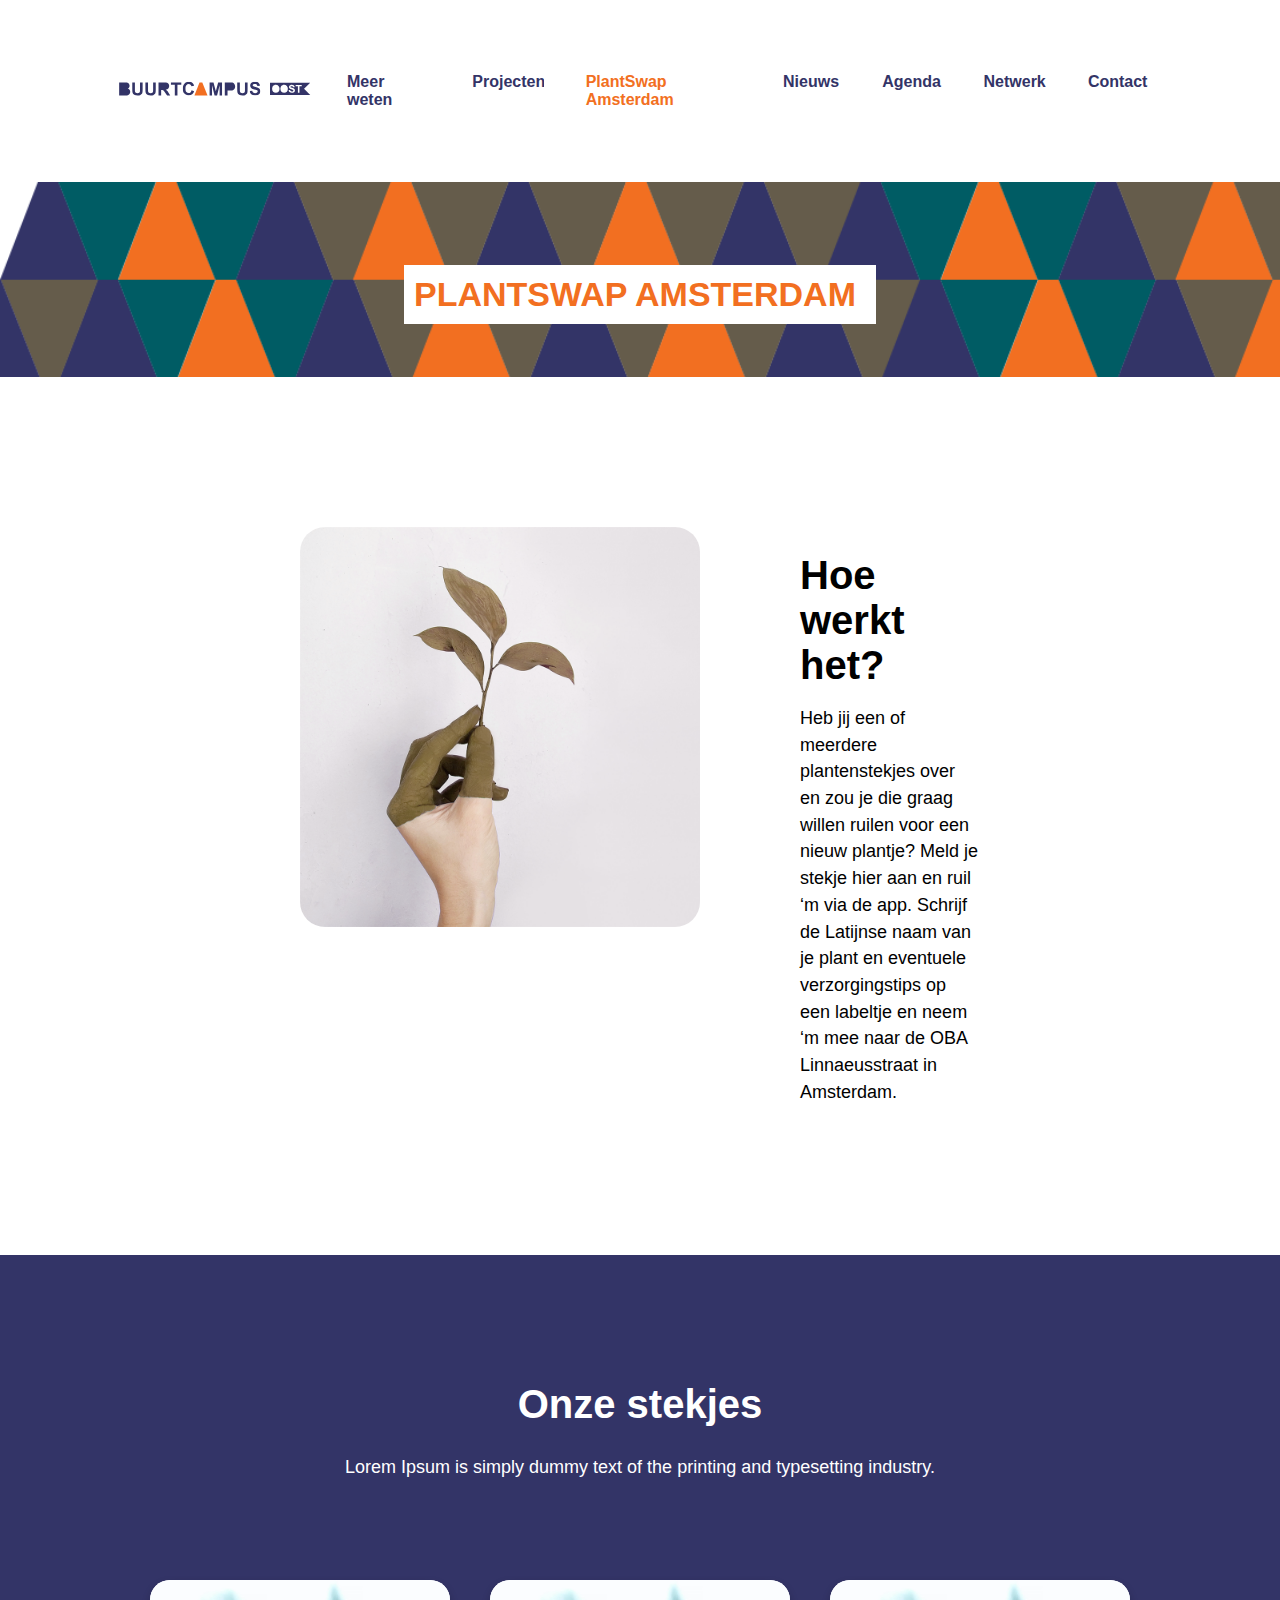
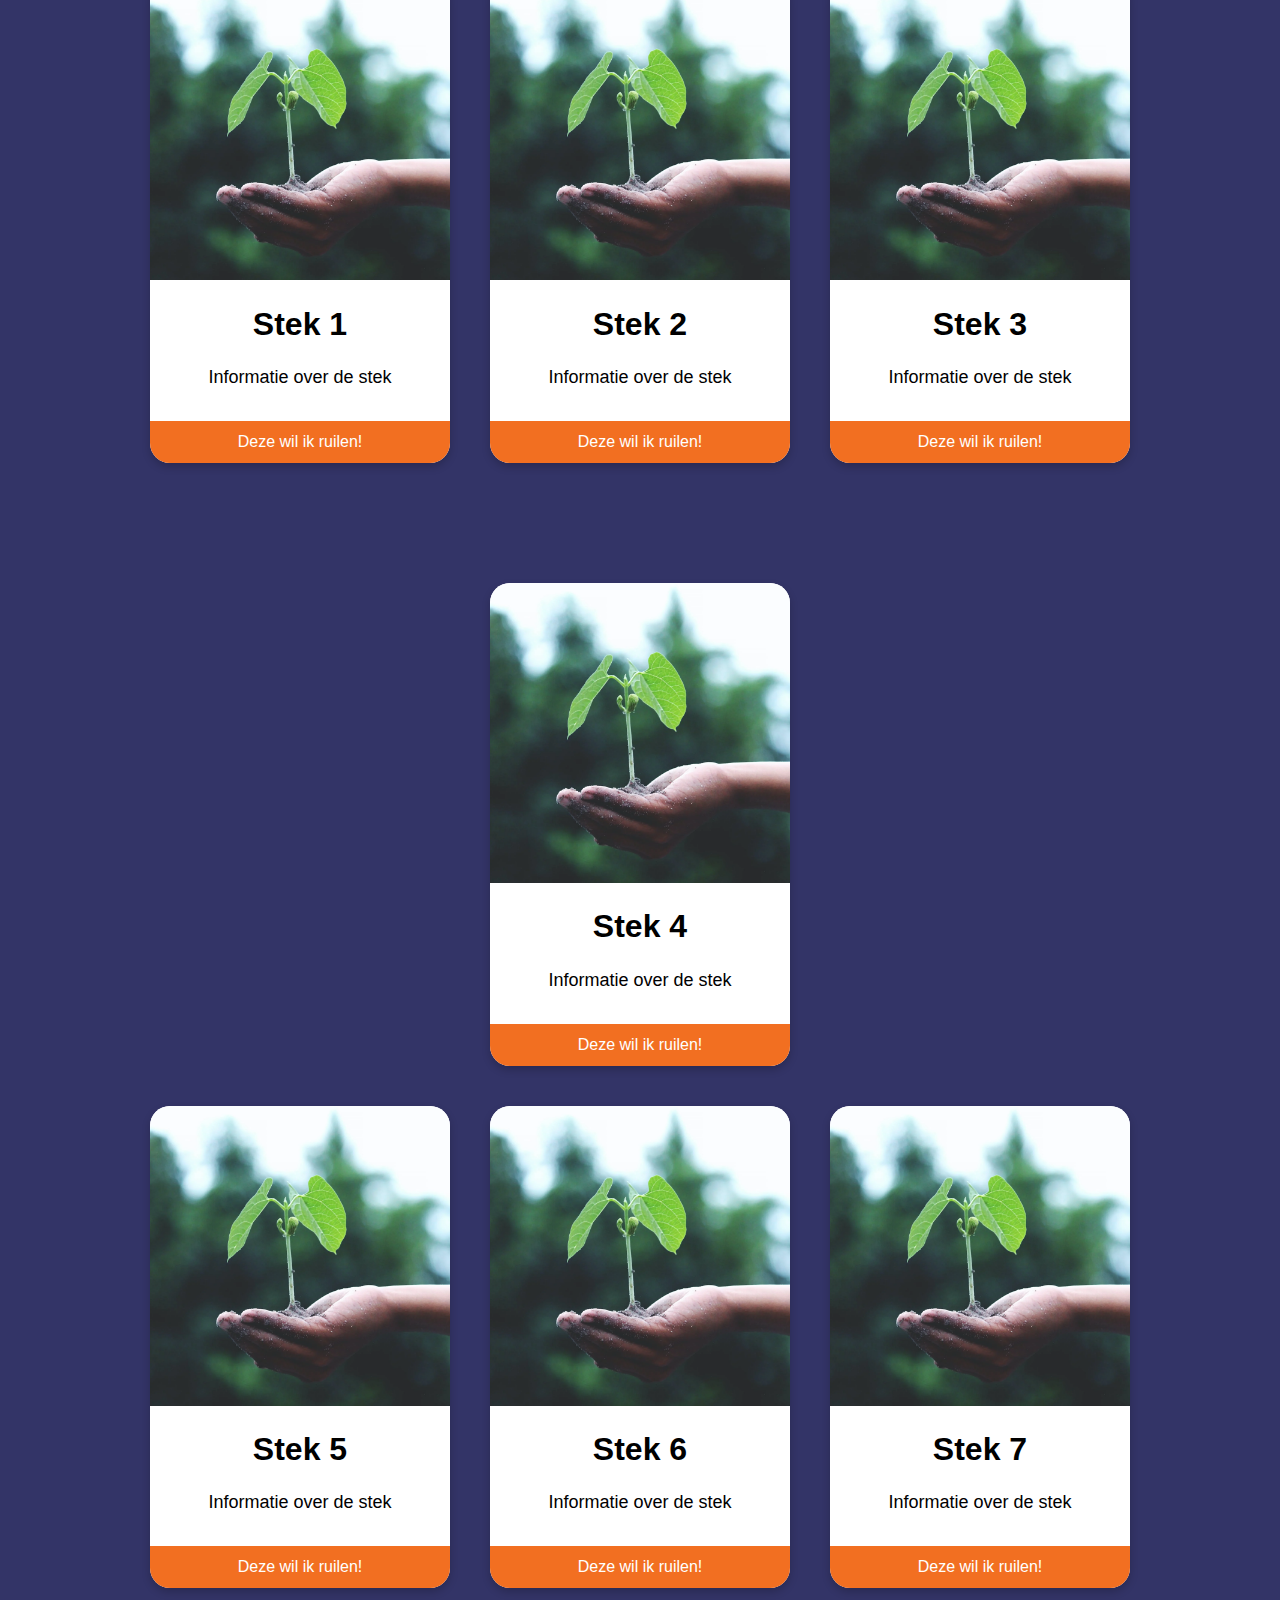
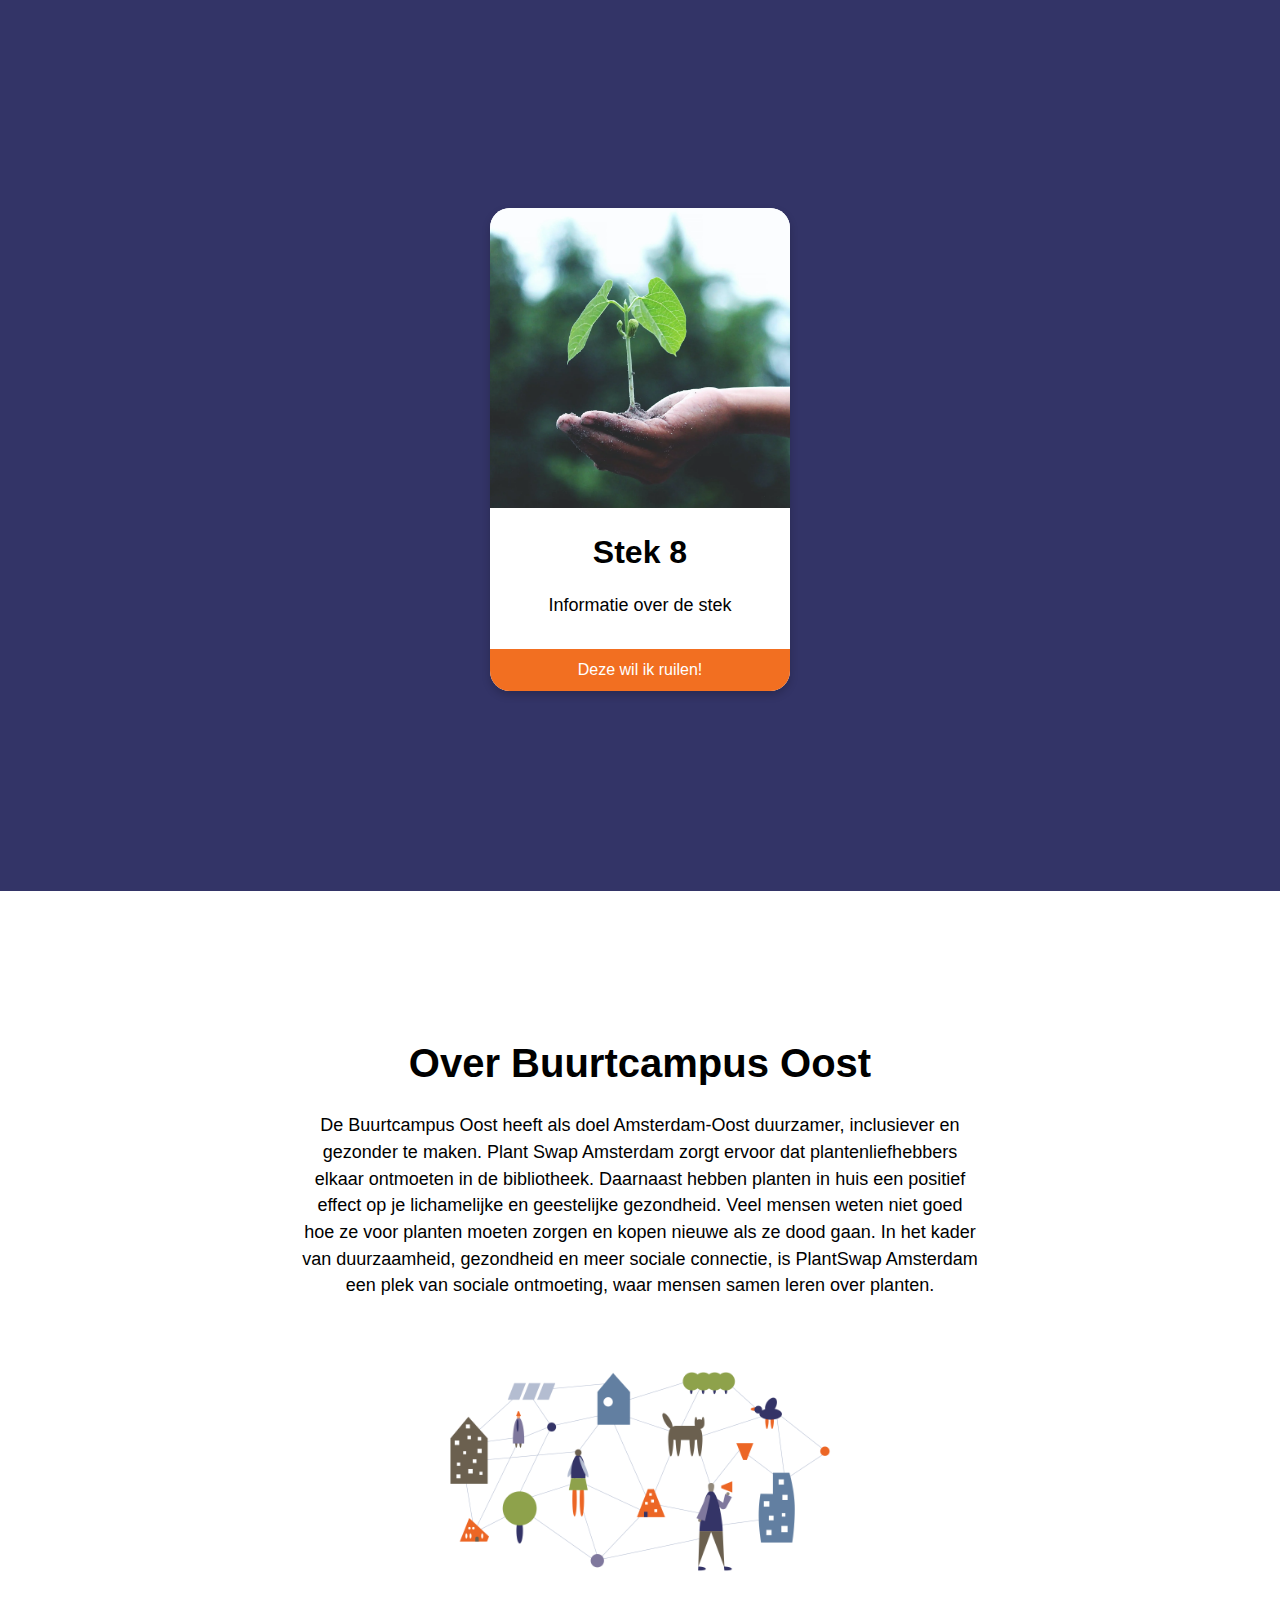
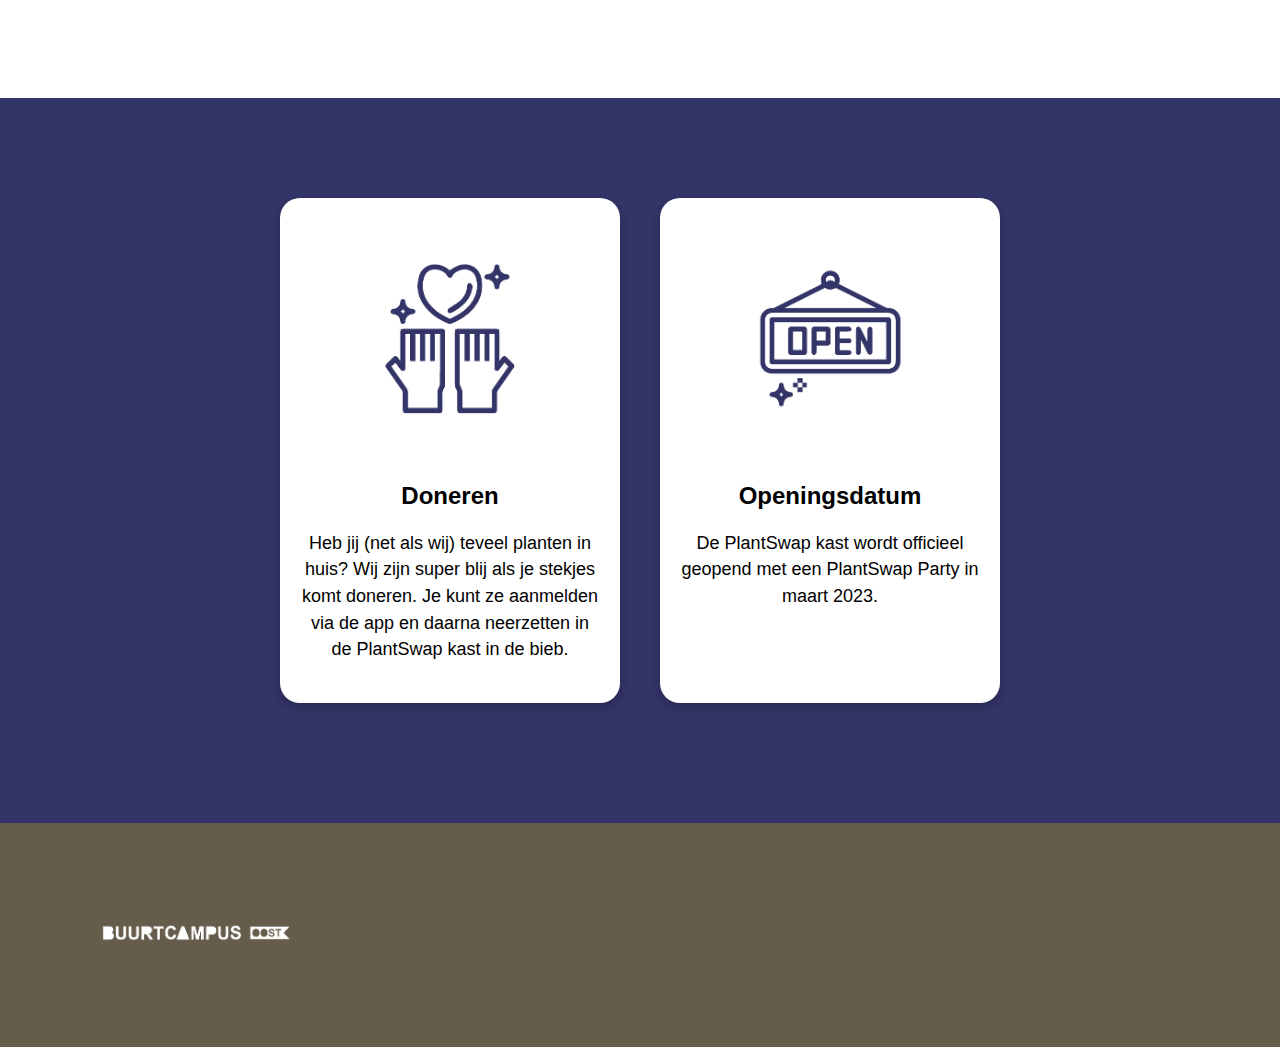
<file: index.html>
<!DOCTYPE html>
<html lang="nl">
<head>
    <meta charset="UTF-8">
    <meta http-equiv="X-UA-Compatible" content="IE=edge">
    <meta name="viewport" content="width=device-width, initial-scale=1.0">
    <title>Document</title>
    <link rel="stylesheet" href="style.css">
</head>

<body>
    <header>
        <div>
            <img src="assets/buurtcampus-oost-logo.svg" alt="Logo Buurtcampus">
        </div>
        <input id="menu-toggle" type="checkbox" />
    <label class='menu-button-container' for="menu-toggle">
        <div class='menu-button'></div>
    </label>
        <nav>
          <a href="https://www.buurtcampusoost.nl/s/meer-weten">Meer weten</a>
          <a href="https://www.buurtcampusoost.nl/s/projects">Projecten</a>
          <a href="https://rosahoffer.github.io/the-client-case" id="stekjesbieb-menu">PlantSwap Amsterdam</a>
          <a href="https://www.buurtcampusoost.nl/s/news">Nieuws</a>
          <a href="https://www.buurtcampusoost.nl/s/events">Agenda</a>
          <a href="https://www.buurtcampusoost.nl/s/netwerk">Netwerk</a>
          <a href="https://www.buurtcampusoost.nl/s/contact">Contact</a>
        </nav>
    </header>
    
    <main>
        <section class="header-title">
            <h1>PlantSwap Amsterdam</h1>
        </section>

        <section class="het-ruilproces-info">
                <img src="assets/header-stekje.png" width="400" height="400" alt="Intro Stekjesbieb">
                <div class="het-ruilproces-info-tekst">
                    <h1>Hoe werkt het?</h1>
                    <p>Heb jij een of meerdere plantenstekjes over en zou je die graag willen ruilen voor een nieuw plantje? Meld je stekje hier aan en ruil ‘m via de app. Schrijf de Latijnse naam van je plant en eventuele verzorgingstips op een labeltje en neem ‘m mee naar de OBA Linnaeusstraat in Amsterdam.</p>
                </div>
        </section>

        <section class="stekjes-container-intro">
            <h1>Onze stekjes</h1>
            <p>Lorem Ipsum is simply dummy text of the printing and typesetting industry.</p>
        </section>

        <div class="stekjes-container1">

            <div class="stek01">
                <img src="assets/voorbeeld-stek.png" style="width:100%" alt="Stek 1">
                <h1>Stek 1</h1>
                <p>Informatie over de stek</p>
                <button onclick= "window.location.href='https://rosahoffer.github.io/the-client-case/reserveren'">Deze wil ik ruilen!</button>
            </div>
            
            <div class="stek02">
                <img src="assets/voorbeeld-stek.png" style="width:100%" alt="Stek 2">
                <h1>Stek 2</h1>
                <p>Informatie over de stek</p>
                <button onclick= "window.location.href='https://rosahoffer.github.io/the-client-case/reserveren'">Deze wil ik ruilen!</button>
            </div>

            <div class="stek03">
                <img src="assets/voorbeeld-stek.png" style="width:100%" alt="Stek 3">
                <h1>Stek 3</h1>
                <p>Informatie over de stek</p>
                <button onclick= "window.location.href='https://rosahoffer.github.io/the-client-case/reserveren'">Deze wil ik ruilen!</button>
            </div>

            <div class="stek04">
                <img src="assets/voorbeeld-stek.png" style="width:100%" alt="Stek 4">
                <h1>Stek 4</h1>
                <p>Informatie over de stek</p>
                <button onclick= "window.location.href='https://rosahoffer.github.io/the-client-case/reserveren'">Deze wil ik ruilen!</button>
            </div>
        </div>

        <div class="stekjes-container2">
            
            <div class="stek05">
                <img src="assets/voorbeeld-stek.png" style="width:100%" alt="Stek 5">
                <h1>Stek 5</h1>
                <p>Informatie over de stek</p>
                <button onclick= "window.location.href='https://rosahoffer.github.io/the-client-case/reserveren'">Deze wil ik ruilen!</button>
              </div>

              <div class="stek06">
                <img src="assets/voorbeeld-stek.png" style="width:100%" alt="Stek 6">
                <h1>Stek 6</h1>
                <p>Informatie over de stek</p>
                <button onclick= "window.location.href='https://rosahoffer.github.io/the-client-case/reserveren'">Deze wil ik ruilen!</button>
              </div>

              <div class="stek07">
                <img src="assets/voorbeeld-stek.png" style="width:100%" alt="Stek 7">
                <h1>Stek 7</h1>
                <p>Informatie over de stek</p>
                <button onclick= "window.location.href='https://rosahoffer.github.io/the-client-case/reserveren'">Deze wil ik ruilen!</button>
              </div>

              <div class="stek08">
                <img src="assets/voorbeeld-stek.png" style="width:100%" alt="Stek 8">
                <h1>Stek 8</h1>
                <p>Informatie over de stek</p>
                <button onclick= "window.location.href='https://rosahoffer.github.io/the-client-case/reserveren'">Deze wil ik ruilen!</button>
              </div>
        </div>  

        <section class="buurtcampus-info-container">
            <div class="buurtcampus-info-container-tekst">
                <h1>Over Buurtcampus Oost</h1>
                <p>De Buurtcampus Oost heeft als doel Amsterdam-Oost duurzamer, inclusiever en gezonder te maken. Plant Swap Amsterdam zorgt ervoor dat plantenliefhebbers elkaar ontmoeten in de bibliotheek. Daarnaast hebben planten in huis een positief effect op je lichamelijke en geestelijke gezondheid. Veel mensen weten niet goed hoe ze voor planten moeten zorgen en kopen nieuwe als ze dood gaan. In het kader van duurzaamheid, gezondheid en meer sociale connectie, is PlantSwap Amsterdam een plek van sociale ontmoeting, waar mensen samen leren over planten. </p>
            </div>
            <img src="assets/bc_netwerk.png" width=60% alt="Intro Buurtcampus">
        </section>

        <section class="doneren">
            <div class="doneren-info">
                <img src="assets/doneren.png" style="width:80%" alt="Doneren">
                <h2>Doneren </h2>
                <p>Heb jij (net als wij) teveel planten in huis? Wij zijn super blij als je stekjes komt doneren. Je kunt ze aanmelden via de app en daarna neerzetten in de PlantSwap kast in de bieb.</p>
            </div>
            <div class="wanneer-info">
                <img src="assets/open.png" style="width:80%" alt="Openingsdatum">
                <h2>Openingsdatum</h2>
                <p>De PlantSwap kast wordt officieel geopend met een PlantSwap Party in maart 2023.</p>
            </div>
        </section>

    </main>
    <footer>
        <div>
            <img src="assets/buurtcampus-oost-logo-wit.png" alt="Logo Buurtcampus" width="200" height="20">
        </div>
    </footer>
</body>

</html>
</file>
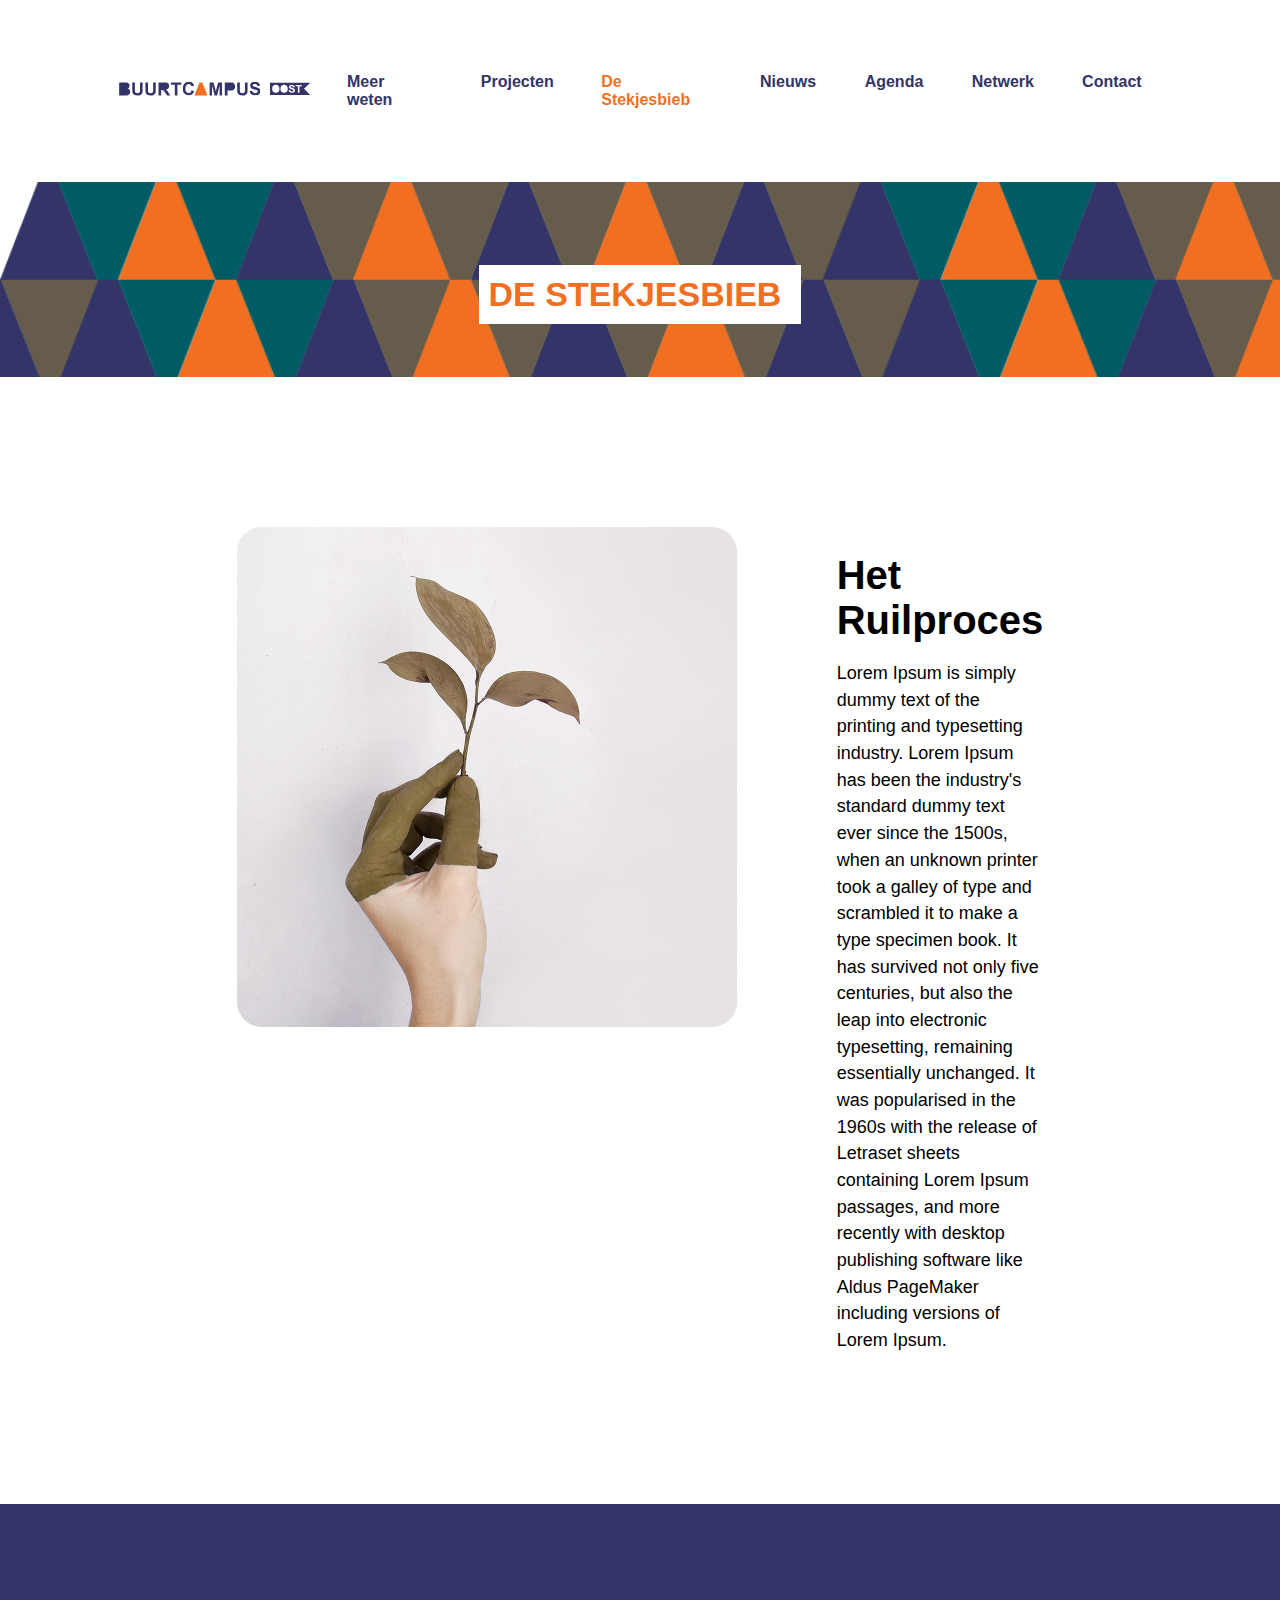
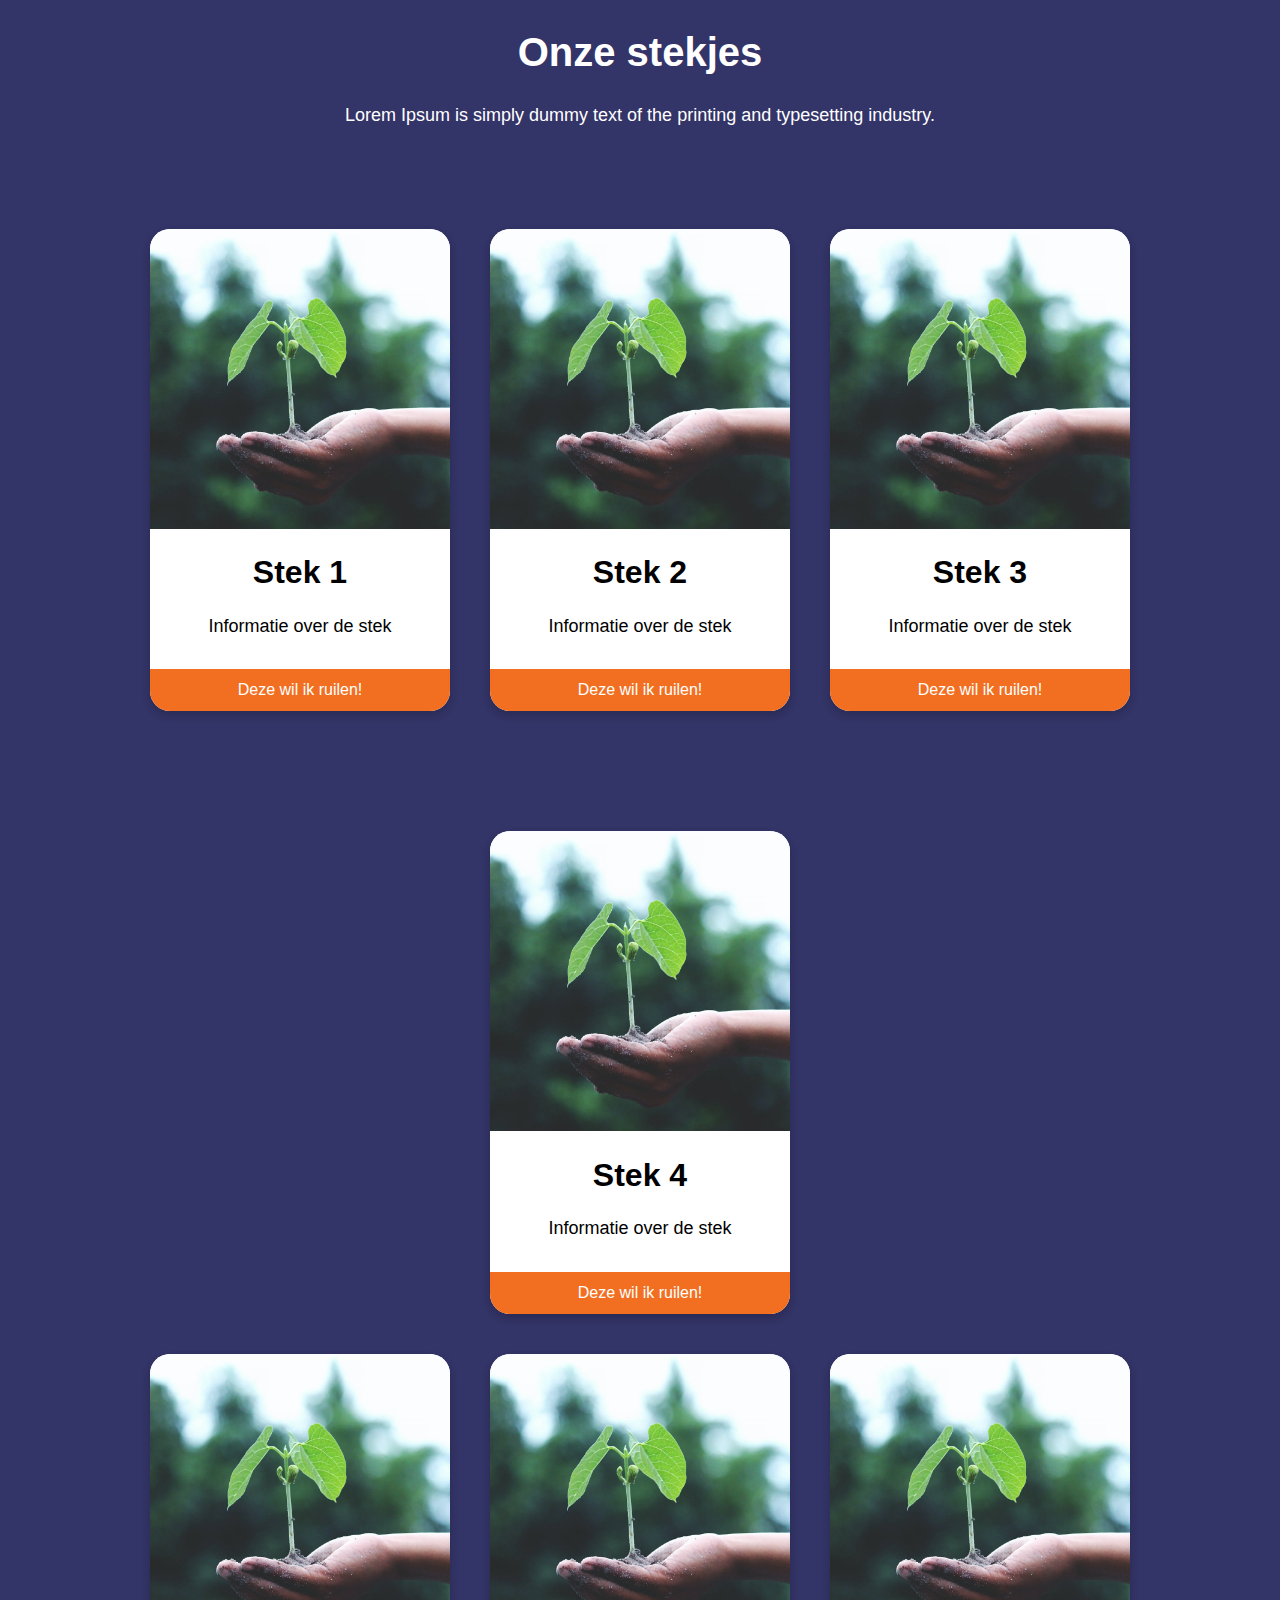
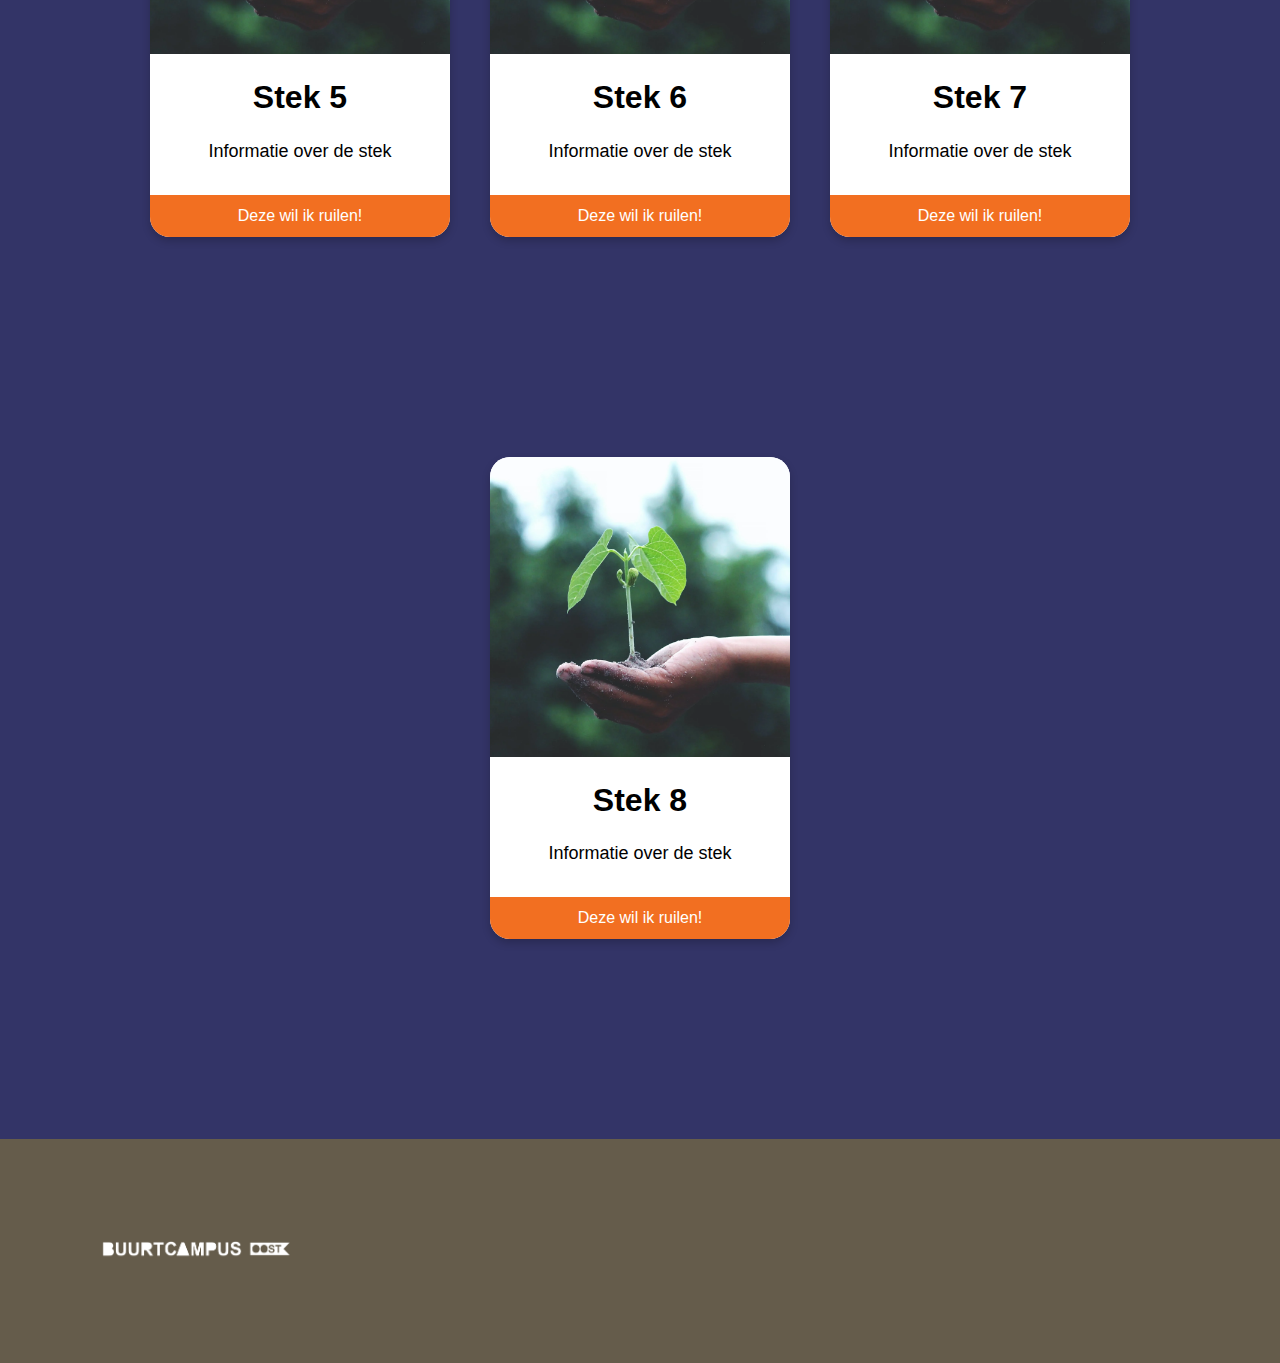
<file: home.html>
<!DOCTYPE html>
<html lang="nl">
<head>
    <meta charset="UTF-8">
    <meta http-equiv="X-UA-Compatible" content="IE=edge">
    <meta name="viewport" content="width=device-width, initial-scale=1.0">
    <title>Document</title>
    <link rel="stylesheet" href="style.css">
</head>

<body>
    <header>
        <div>
            <img src="assets/buurtcampus-oost-logo.svg" alt="Logo Buurtcampus">
        </div>
        <input id="menu-toggle" type="checkbox" />
    <label class='menu-button-container' for="menu-toggle">
        <div class='menu-button'></div>
    </label>
        <nav>
          <a href="https://www.buurtcampusoost.nl/s/meer-weten">Meer weten</a>
          <a href="https://www.buurtcampusoost.nl/s/projects">Projecten</a>
          <a href="https://rosahoffer.github.io/the-client-case" id="stekjesbieb-menu">De Stekjesbieb</a>
          <a href="https://www.buurtcampusoost.nl/s/news">Nieuws</a>
          <a href="https://www.buurtcampusoost.nl/s/events">Agenda</a>
          <a href="https://www.buurtcampusoost.nl/s/netwerk">Netwerk</a>
          <a href="https://www.buurtcampusoost.nl/s/contact">Contact</a>
        </nav>
    </header>
    
    <main>
        <section class="header-title">
            <h1>De Stekjesbieb</h1>
        </section>

        <section class="het-ruilproces-info">
                <img src="assets/header-stekje.png" width="500" height="500">
                <div class="het-ruilproces-info-tekst">
                    <h1>Het Ruilproces</h1>
                    <p>Lorem Ipsum is simply dummy text of the printing and typesetting industry. Lorem Ipsum has been the industry's standard dummy text ever since the 1500s, when an unknown printer took a galley of type and scrambled it to make a type specimen book. It has survived not only five centuries, but also the leap into electronic typesetting, remaining essentially unchanged. It was popularised in the 1960s with the release of Letraset sheets containing Lorem Ipsum passages, and more recently with desktop publishing software like Aldus PageMaker including versions of Lorem Ipsum.</p>
                </div>
        </section>

        <section class="stekjes-container-intro">
            <h1>Onze stekjes</h1>
            <p>Lorem Ipsum is simply dummy text of the printing and typesetting industry.</p>
        </section>

        <div class="stekjes-container1">

            <div class="stek01">
                <img src="assets/voorbeeld-stek.png" style="width:100%">
                <h1>Stek 1</h1>
                <p>Informatie over de stek</p>
                <button onclick= "window.location.href=''" >Deze wil ik ruilen!</button>
            </div>
            
            <div class="stek02">
                <img src="assets/voorbeeld-stek.png" style="width:100%">
                <h1>Stek 2</h1>
                <p>Informatie over de stek</p>
                <p><button>Deze wil ik ruilen!</button></p>
            </div>

            <div class="stek03">
                <img src="assets/voorbeeld-stek.png" style="width:100%">
                <h1>Stek 3</h1>
                <p>Informatie over de stek</p>
                <p><button>Deze wil ik ruilen!</button></p>
            </div>

            <div class="stek04">
                <img src="assets/voorbeeld-stek.png" style="width:100%">
                <h1>Stek 4</h1>
                <p>Informatie over de stek</p>
                <p><button>Deze wil ik ruilen!</button></p>
            </div>
        </div>

        <div class="stekjes-container2">
            
            <div class="stek05">
                <img src="assets/voorbeeld-stek.png" style="width:100%">
                <h1>Stek 5</h1>
                <p>Informatie over de stek</p>
                <p><button>Deze wil ik ruilen!</button></p>
              </div>

              <div class="stek06">
                <img src="assets/voorbeeld-stek.png" style="width:100%">
                <h1>Stek 6</h1>
                <p>Informatie over de stek</p>
                <p><button>Deze wil ik ruilen!</button></p>
              </div>

              <div class="stek07">
                <img src="assets/voorbeeld-stek.png" style="width:100%">
                <h1>Stek 7</h1>
                <p>Informatie over de stek</p>
                <p><button>Deze wil ik ruilen!</button></p>
              </div>

              <div class="stek08">
                <img src="assets/voorbeeld-stek.png" style="width:100%">
                <h1>Stek 8</h1>
                <p>Informatie over de stek</p>
                <p><button>Deze wil ik ruilen!</button></p>
              </div>
        </div>  

    </main>
    <footer>
        <div>
            <img src="assets/buurtcampus-oost-logo-wit.png" alt="Logo Buurtcampus" width="200" height="20">
        </div>
    </footer>
</body>

</html>
</file>
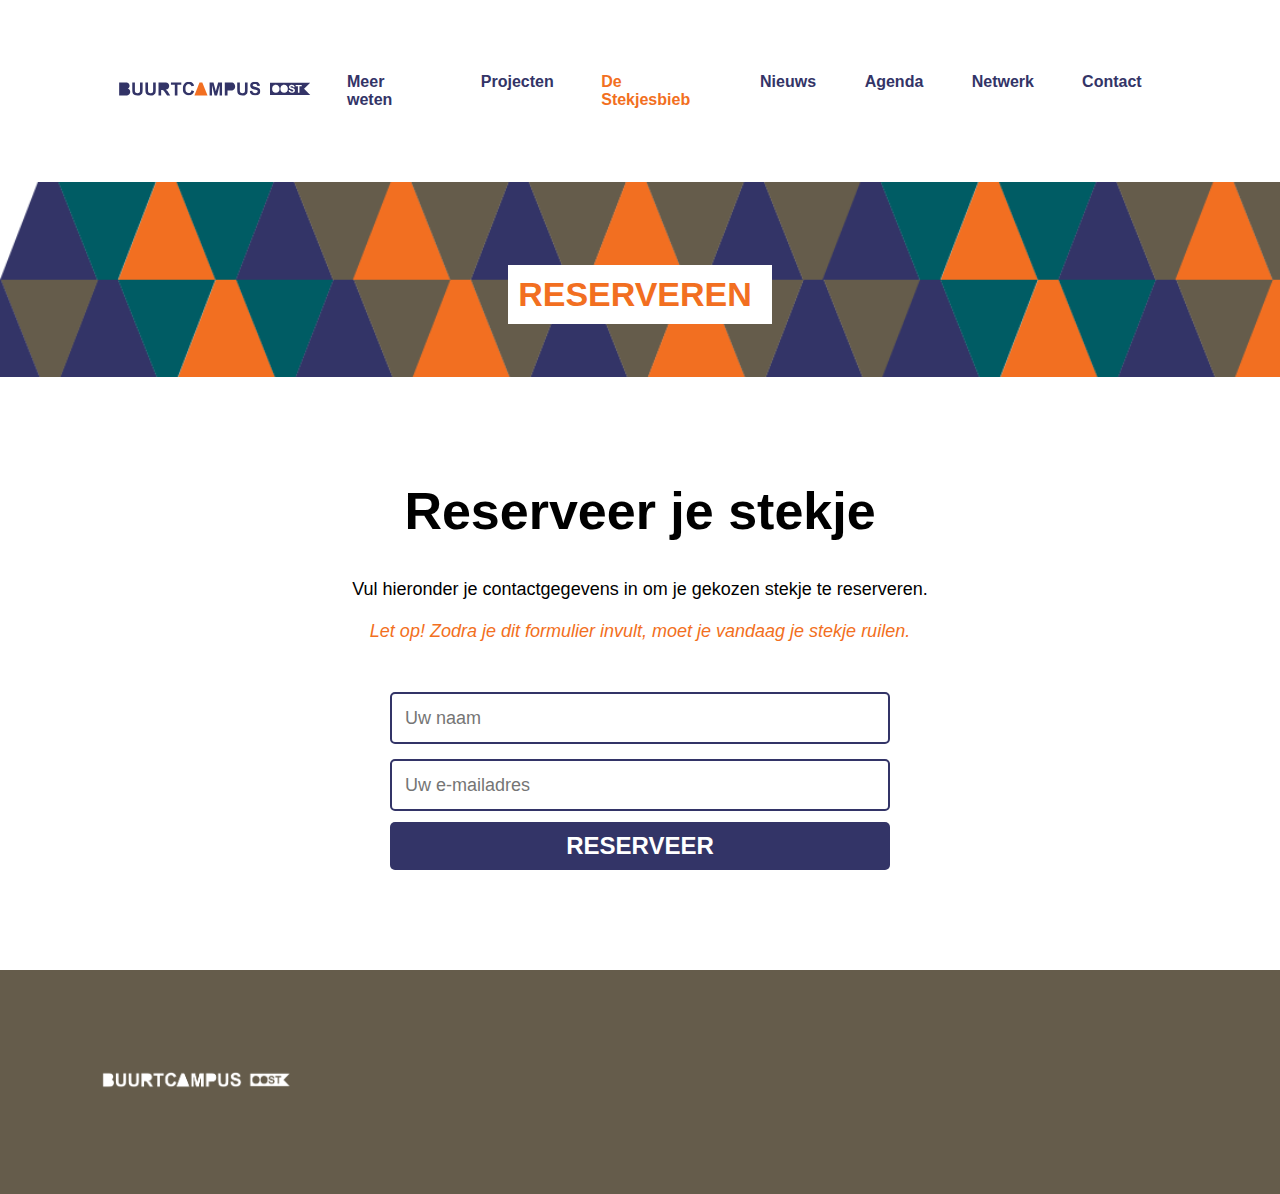
<file: reserveren.html>
<!DOCTYPE html>
<html lang="nl">
<head>
    <meta charset="UTF-8">
    <meta http-equiv="X-UA-Compatible" content="IE=edge">
    <meta name="viewport" content="width=device-width, initial-scale=1.0">
    <title>Document</title>
    <link rel="stylesheet" href="style.css">
</head>

<body>
    <header>
        <div>
            <img src="assets/buurtcampus-oost-logo.svg" alt="Logo Buurtcampus">
        </div>
        <input id="menu-toggle" type="checkbox" />
    <label class='menu-button-container' for="menu-toggle">
        <div class='menu-button'></div>
    </label>
        <nav>
          <a href="https://www.buurtcampusoost.nl/s/meer-weten">Meer weten</a>
          <a href="https://www.buurtcampusoost.nl/s/projects">Projecten</a>
          <a href="https://rosahoffer.github.io/the-client-case" id="stekjesbieb-menu">De Stekjesbieb</a>
          <a href="https://www.buurtcampusoost.nl/s/news">Nieuws</a>
          <a href="https://www.buurtcampusoost.nl/s/events">Agenda</a>
          <a href="https://www.buurtcampusoost.nl/s/netwerk">Netwerk</a>
          <a href="https://www.buurtcampusoost.nl/s/contact">Contact</a>
        </nav>
    </header>
    
    <main>
        <section class="header-title">
            <h1>Reserveren</h1>
        </section>

        <section class="intro-tekst">
                    <h1>Reserveer je stekje</h1>
                    <p>Vul hieronder je contactgegevens in om je gekozen stekje te reserveren.</p>
                    <h3>Let op! Zodra je dit formulier invult, moet je <b>vandaag</b> je stekje ruilen.</h3>
        </section>

        <form action="https://rosahoffer.github.io/the-client-case/stekje-ophalen">      
            <input name="name" type="text" class="feedback-input" placeholder="Uw naam"/>   
            <input name="email" type="email" class="feedback-input" placeholder="Uw e-mailadres"/>
            <input type="submit" value="RESERVEER"/>
        </form>

    </main>
    <footer>
        <div>
            <img src="assets/buurtcampus-oost-logo-wit.png" alt="Logo Buurtcampus" width="200" height="20">
        </div>
    </footer>
</body>

</html>
</file>
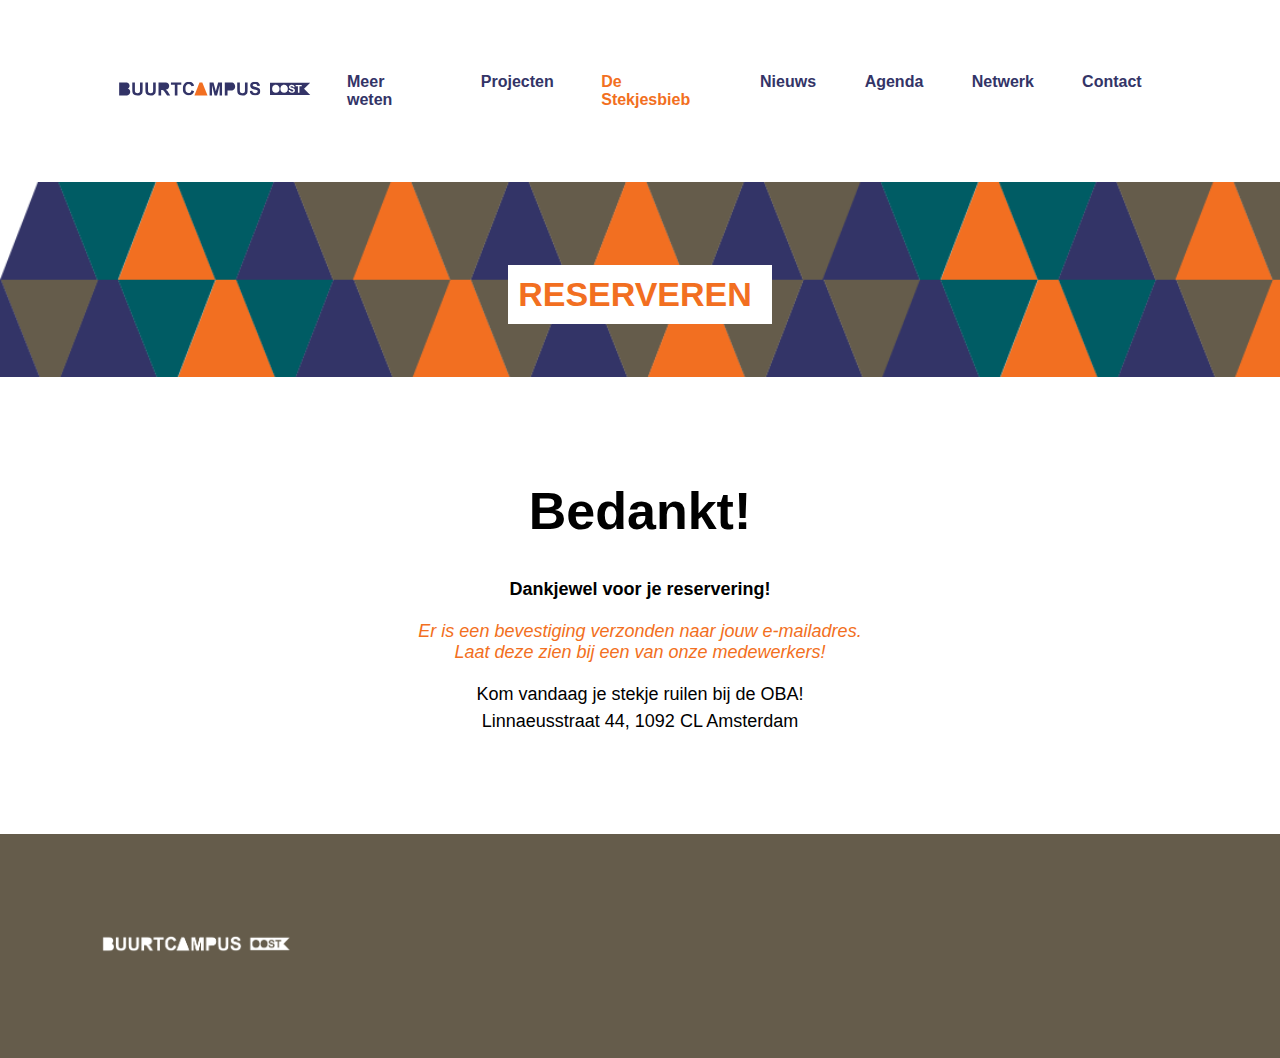
<file: stekje-ophalen.html>
<!DOCTYPE html>
<html lang="nl">
<head>
    <meta charset="UTF-8">
    <meta http-equiv="X-UA-Compatible" content="IE=edge">
    <meta name="viewport" content="width=device-width, initial-scale=1.0">
    <title>Document</title>
    <link rel="stylesheet" href="style.css">
</head>

<body>
    <header>
        <div>
            <img src="assets/buurtcampus-oost-logo.svg" alt="Logo Buurtcampus">
        </div>
        <input id="menu-toggle" type="checkbox" />
    <label class='menu-button-container' for="menu-toggle">
        <div class='menu-button'></div>
    </label>
        <nav>
          <a href="https://www.buurtcampusoost.nl/s/meer-weten">Meer weten</a>
          <a href="https://www.buurtcampusoost.nl/s/projects">Projecten</a>
          <a href="https://rosahoffer.github.io/the-client-case" id="stekjesbieb-menu">De Stekjesbieb</a>
          <a href="https://www.buurtcampusoost.nl/s/news">Nieuws</a>
          <a href="https://www.buurtcampusoost.nl/s/events">Agenda</a>
          <a href="https://www.buurtcampusoost.nl/s/netwerk">Netwerk</a>
          <a href="https://www.buurtcampusoost.nl/s/contact">Contact</a>
        </nav>
    </header>
    
    <main>
        <section class="header-title">
            <h1>Reserveren</h1>
        </section>

        <section class="bedankt-tekst">
                    <h1>Bedankt!</h1>
                    <p>Dankjewel voor je reservering!</p>
                    <h3>Er is een <b>bevestiging</b> verzonden naar jouw e-mailadres.<br>Laat deze zien bij een van onze medewerkers!</br></h3>
                    
                    <div class="bedankt-tekst-2">
                        <p>Kom vandaag je stekje ruilen bij de OBA!<br>Linnaeusstraat 44, 1092 CL Amsterdam<br></p>
                    </div>
        </section>
    </main>
    <footer>
        <div>
            <img src="assets/buurtcampus-oost-logo-wit.png" alt="Logo Buurtcampus" width="200" height="20">
        </div>
    </footer>
</body>

</html>
</file>
<file: style.css>
/* *{
  max-width: 100%;
  margin: 0;
} */

body {
    max-width: 100%;
    margin: 0;
    font-family: Arial, Helvetica, sans-serif;
}

header{
    margin-top: 50px;
    display: flex;
    justify-content: center;
}

.header-title{
    background-image: url("assets/bc_header_bg.png");
    background-size: cover;
    padding-top: 60px;
    padding-bottom: 30px;
    margin-top: 50px;
    color: #333467;
    text-align: center;
    display: flex;
    justify-content: center;
}

.header-title > h1{
    font-size: 34px;
    text-transform: uppercase;
    color: #F26F21;
    display: inline-block;
    padding: 10px 20px 10px 10px;
    background-color: #fff;
}

h3{
    color: #F26F21;
    font-size: 18px;
    font-style: italic;
    font-weight: 300;
}

h4{
  padding-top: 20px;
  color: black;
  font-size: 18px;
  font-style: italic;
  font-weight: 300;
}


/* Hoe werkt het?  */

.het-ruilproces-info{
    margin-top: 150px;
    display: flex;
    justify-content: center;
    margin-left: 300px;
    margin-right: 300px;
    margin-bottom: 150px;
}

.het-ruilproces-info-tekst{
  display: flex;
  flex-direction: column;
  justify-content: center;
}

.het-ruilproces-info-tekst > h1{
    margin-left: 100px;
    font-weight: 600;
    font-size: 40px;
}

.het-ruilproces-info-tekst > p{
    margin-top: -10px;
    margin-left: 100px;
}

.het-ruilproces-info > img{
    border-radius: 25px;
}

p{
    color: black;
    font-size: 18px;
    margin: 0;
    line-height: 20pt;
}

/* DONEREN CONTAINER */

.doneren{
  display: flex;
  flex-direction: row;
  flex-wrap: wrap;
  justify-content: center;
  background-color:#333467;
  width: 100%;
  padding-bottom: 100px;
}

.doneren > div{
  box-shadow: 0 4px 8px 0 rgba(0, 0, 0, 0.2);
  max-width: 300px;
  margin: 20px;
  text-align: center;
  background-color: white;
  border-radius: 20px;
  margin-top: 100px;
  padding: 20px 20px 40px 20px;
}

/* STEKJES OPMAAK */

.stekjes-container-intro{
    padding-top: 100px;
    text-align: center;
    background-color:#333467;
    color: white;
}

.stekjes-container-intro > h1{
    color: white;
    font-weight: 600;
    font-size: 40px;
}

.stekjes-container-intro > p{
    color: white;
}

.stekjes-container1{
        display: flex;
        flex-direction: row;
        flex-wrap: wrap;
        justify-content: center;
        background-color:#333467;
        width: 100%;
}

.stekjes-container1 > div{
        box-shadow: 0 4px 8px 0 rgba(0, 0, 0, 0.2);
        max-width: 300px;
        margin: 20px;
        text-align: center;
        background-color: white;
        border-radius: 20px;
        margin-top: 100px;
      }
    
.stekjes-container1 > div > img {
        border-top-left-radius: 20px;
        border-top-right-radius: 20px;
      }
      
.stekjes-container1 > div button {
        border: none;
        margin-top: 30px;
        outline: 0;
        padding: 12px;
        color: white;
        background-color: #f26f21;
        text-align: center;
        cursor: pointer;
        width: 100%;
        font-size: 16px;
        margin-bottom: 0px;
        border-bottom-left-radius: 20px;
        border-bottom-right-radius: 20px;
      }

.stekjes-container1 >  a{
        text-decoration: none;
        color: white;
}
      
.stekjes-container1 > div button:hover {
        opacity: 0.7;
      }

.stekjes-container2{
        display: flex;
        flex-direction: row;
        flex-wrap: wrap;
        justify-content: center;
        background-color:#333467;
        width: 100%;
    }

.stekjes-container2 > div{
        box-shadow: 0 4px 8px 0 rgba(0, 0, 0, 0.2);
        max-width: 300px;
        margin: 20px;
        text-align: center;
        background-color: white;
        border-radius: 20px;
        margin-bottom: 200px;
      }
    
.stekjes-container2 > div > img {
        border-top-left-radius: 20px;
        border-top-right-radius: 20px;
      }
      
.stekjes-container2 > div button {
        border: none;
        margin-top: 30px;
        outline: 0;
        padding: 12px;
        color: white;
        background-color: #f26f21;
        text-align: center;
        cursor: pointer;
        width: 100%;
        font-size: 16px;
        margin-bottom: 0px;
        border-bottom-left-radius: 20px;
        border-bottom-right-radius: 20px;
      }
      
.stekjes-container2 > div button:hover {
        opacity: 0.7;
      }


/* OVER BUURTCAMPUS */

.buurtcampus-info-container {
  display: block;
  justify-content: center;
  margin: 150px 300px 150px 300px;
  text-align: center;
  align-items: center;
}

.buurtcampus-info-container-tekst{
  margin-bottom: 100px;
}

.buurtcampus-info-container-tekst > h1{
font-weight: 600;
font-size: 40px;
}

.buurtcampus-info-container > img{
margin-top: -50px;
margin-bottom: -50px;
}

/* FOOTER */

footer{
    background-color: #655c4b;
    padding: 100px;
}

/* RESPOSIVE MENU */

header {
    display: flex;
    flex-direction: row;
    align-items: center;
    justify-content: space-between;
    background-color: #ffffff;
    color: #FFF;
    height: 50px;
    padding: 1em;
    margin-right: 100px;
    margin-left: 100px;
  }
  
  nav {
    display: flex;
    flex-direction: row;
    list-style-type: none;
    margin: 0;
    padding: 0;
  }
  
  nav > a{
    margin: 0 1rem;
    overflow: hidden;
    color: #333467;
    font-weight: 600;
    padding: 10px;
    text-decoration: none;
  }

  nav > a:hover{
    color: #f26f21;
  }

  #stekjesbieb-menu{
    color: #f26f21;
  }
  
  .menu-button-container {
    display: none;
    height: 100%;
    width: 30px;
    cursor: pointer;
    flex-direction: column;
    justify-content: center;
    align-items: center;
  }
  
  #menu-toggle {
    display: none;
  }
  
  .menu-button,
  .menu-button::before,
  .menu-button::after {
    display: block;
    background-color: #333467;
    position: absolute;
    height: 4px;
    width: 30px;
    transition: transform 400ms cubic-bezier(0.23, 1, 0.32, 1);
    border-radius: 2px;
  }
  
  .menu-button::before {
    content: '';
    margin-top: -8px;
  }
  
  .menu-button::after {
    content: '';
    margin-top: 8px;
  }
  
  #menu-toggle:checked + .menu-button-container .menu-button::before {
    margin-top: 0px;
    transform: rotate(405deg);
  }
  
  #menu-toggle:checked + .menu-button-container .menu-button {
    background: rgba(117, 110, 110, 0);
  }
  
  #menu-toggle:checked + .menu-button-container .menu-button::after {
    margin-top: 0px;
    transform: rotate(-405deg);
  }
  
  @media (max-width: 1200px) {
    .menu-button-container {
      display: flex;
    }
    nav {
      position: absolute;
      top: 0;
      margin-top: 150px;
      left: 0;
      flex-direction: column;
      width: 100%;
      justify-content: center;
      align-items: center;
    }
    #menu-toggle ~ nav a {
      height: 0;
      margin: 0;
      padding: 0;
      border: 0;
      transition: height 400ms cubic-bezier(0.23, 1, 0.32, 1);
    }
    #menu-toggle:checked ~ nav a {
      border: 1px solid #ffffff;
      height: 2.5em;
      padding: 0.5em;
      padding-top: 2em;
      transition: height 400ms cubic-bezier(0.23, 1, 0.32, 1);
    }
    nav > a {
      display: flex;
      justify-content: center;
      margin: 0;
      padding: 0.5em 0;
      width: 100%;
      color: #ffffff;
      background-color: #333467;
    }
    nav > a:not(:last-child) {
      border-bottom: 1px solid #333467;
    }

    .de-stekjesbieb{
     display: block;
     justify-content: center;

    }

    .het-ruilproces-info{
      display: flex;
      flex-direction: column-reverse;
      margin: 0;
      max-width: 100%;
      text-align: center;
      align-items: center;
      padding: 100px 50px 150px 50px;
    }

    .het-ruilproces-info-tekst > h1{
      margin: 0;
      padding-bottom: 30px;
    }

    .het-ruilproces-info-tekst > p{
      margin: 0;
      padding-bottom: 50px;
    }

    .stekjes-container1{
      padding-top: 100px;
    }

    .stekjes-container1 > div{
      margin-top: 20px;
    }

    .stekjes-container2 > div{
    margin-bottom: 20px;
  }

  .stekjes-container2{
    padding-bottom: 100px;
  }

  .buurtcampus-info-container{
    margin: 0;
    max-width: 100%;
    text-align: center;
    align-items: center;
    padding: 100px 50px 150px 50px;
  }

  .buurtcampus-info-container-tekst{
    margin-bottom: 100px;
  }
}

/* RESERVEREN */

.bedankt-tekst{
  padding-top: 70px;
  text-align: center;
  font-weight: 600;
  font-size: 26px;
}

.bedankt-tekst-2{
  font-weight: 100;
  padding-bottom: 100px;
}

.intro-tekst{
  padding-top: 70px;
  text-align: center;
  font-size: 26px;
}

form { max-width:500px; margin:50px auto; 
  padding-bottom: 50px;
}

.feedback-input {
  color:black;
  font-weight:500;
  font-size: 18px;
  border-radius: 5px;
  line-height: 22px;
  background-color: transparent;
  border:2px solid #333467;
  transition: all 0.3s;
  padding: 13px;
  margin-bottom: 15px;
  width:100%;
  box-sizing: border-box;
  outline:0;
}

.feedback-input:focus { border:2px solid #333467; }

textarea {
  height: 150px;
  line-height: 150%;
  resize:vertical;
}

[type="submit"] {
  width: 100%;
  background:#333467;
  border-radius:5px;
  border:0;
  cursor:pointer;
  color:white;
  font-size:24px;
  padding-top:10px;
  padding-bottom:10px;
  transition: all 0.3s;
  margin-top:-4px;
  font-weight:700;
}
[type="submit"]:hover { background:#f26f21; }
</file>
